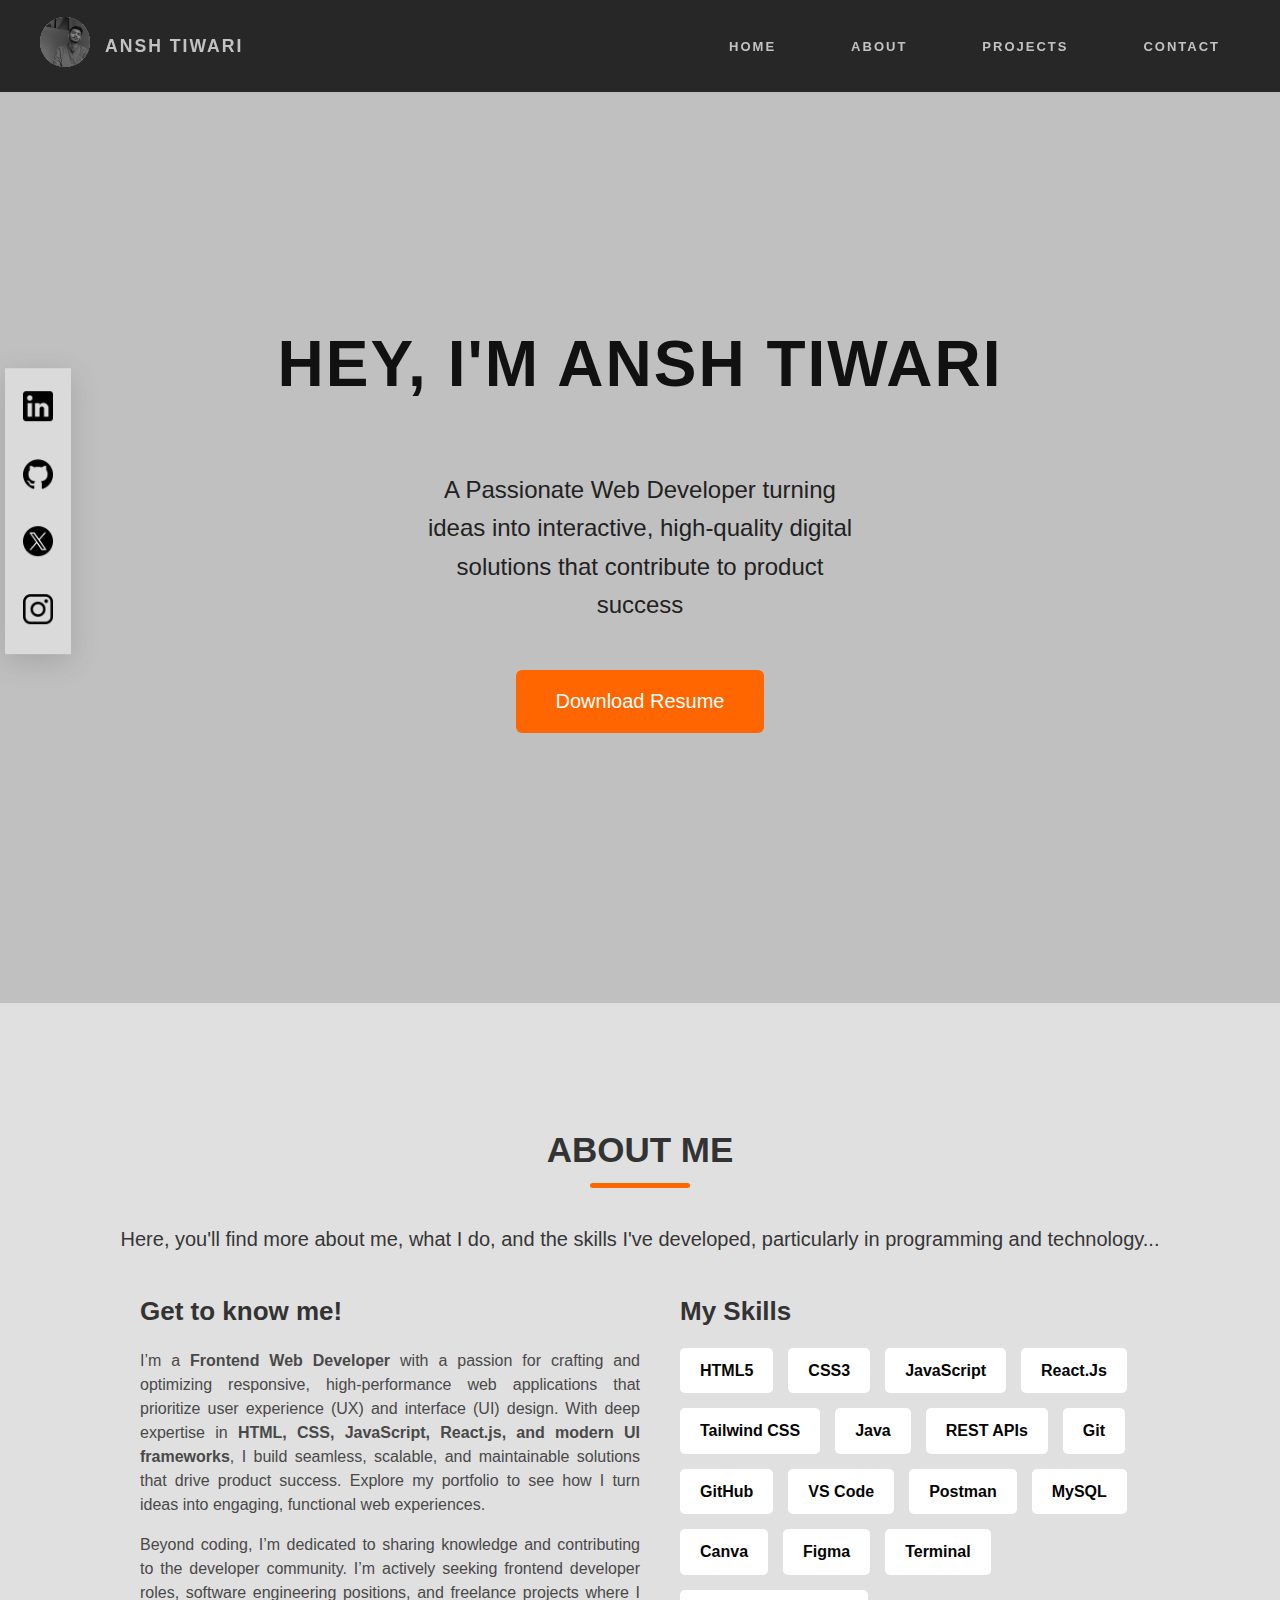
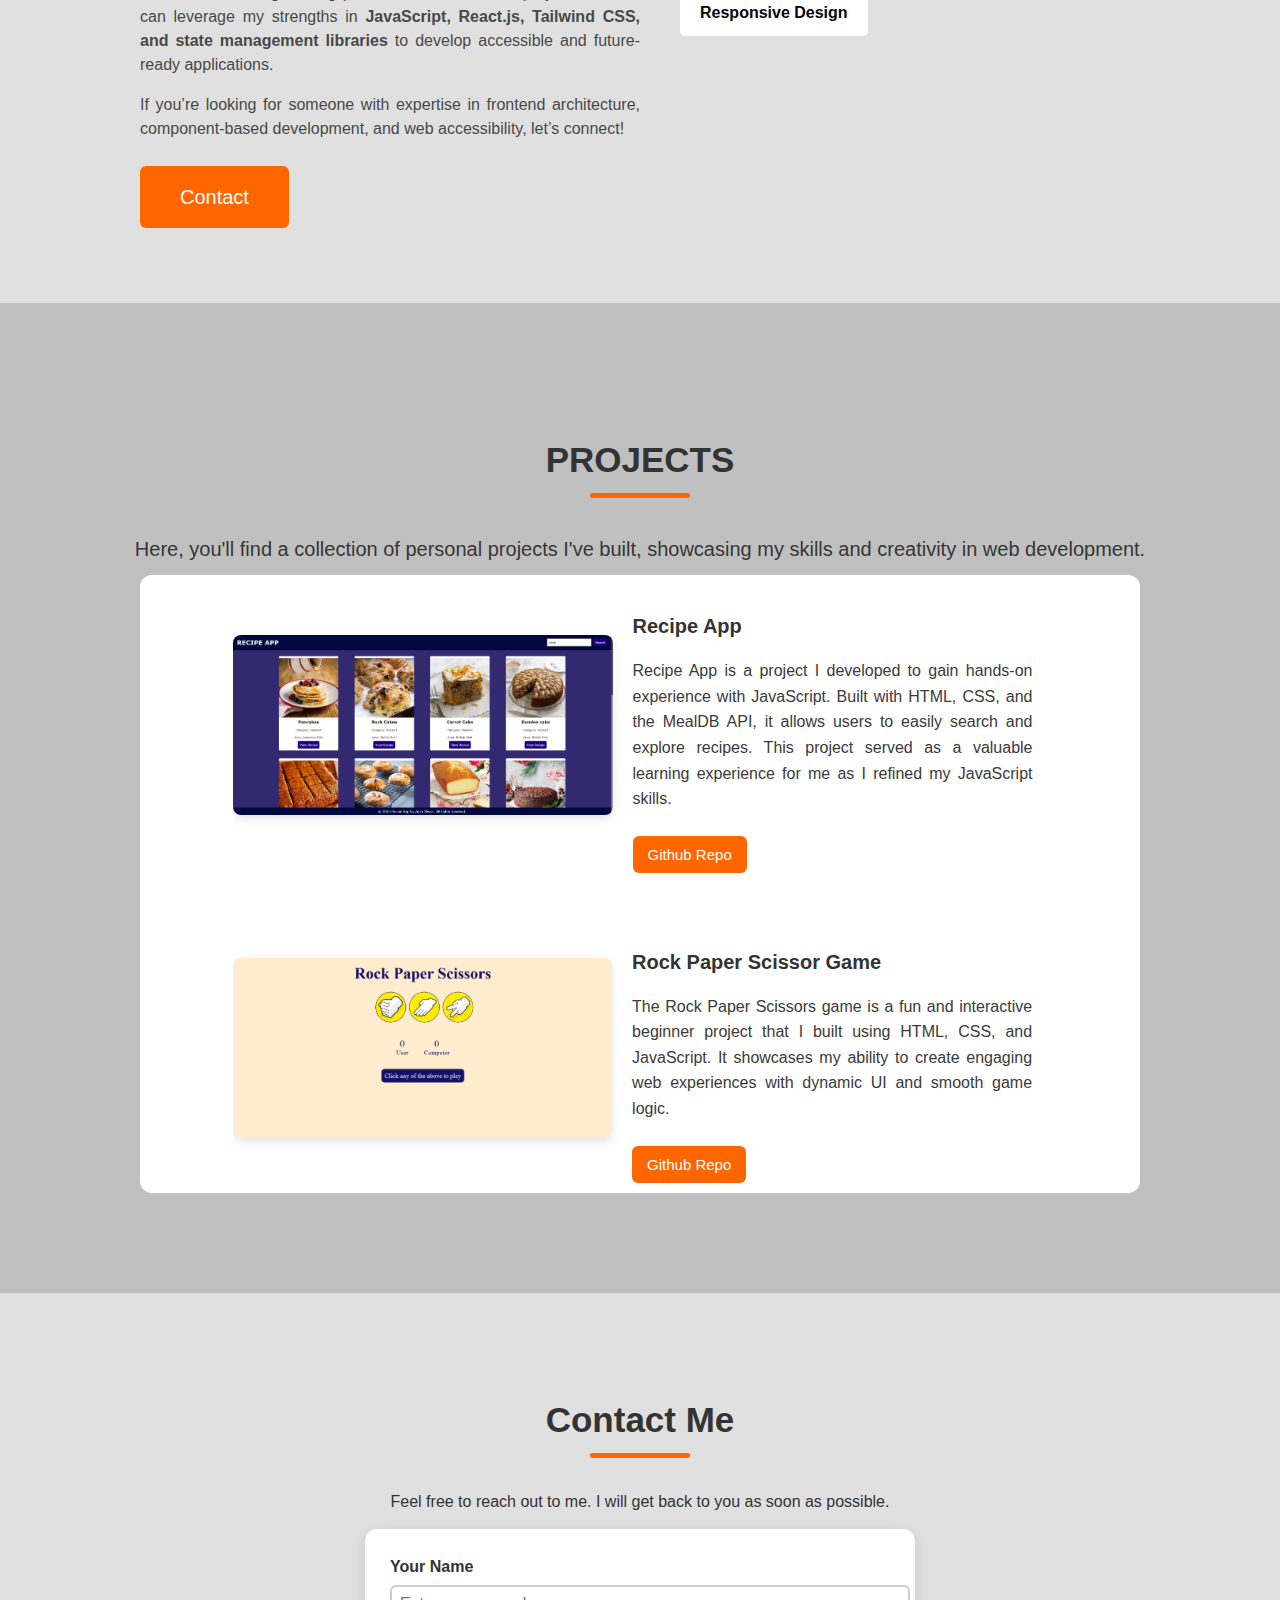
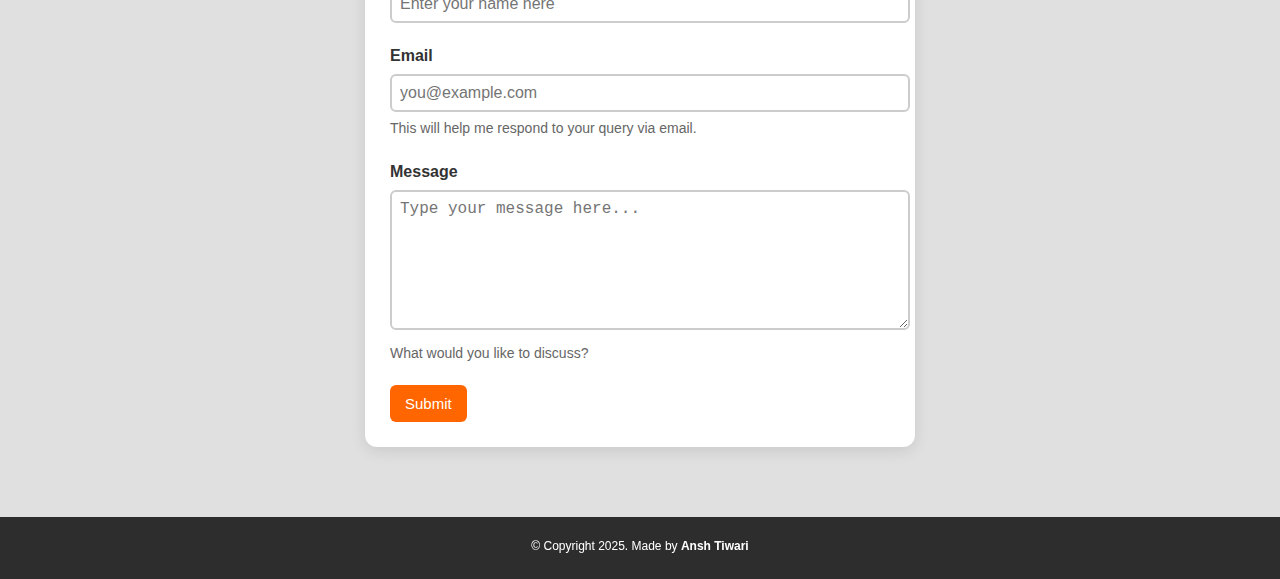
<file: index.html>
<!DOCTYPE html>
<html lang="en">
  <head>
    <meta charset="UTF-8" />
    <meta name="viewport" content="width=device-width, initial-scale=1.0" />
    <title>Ansh Tiwari | Portfolio</title>
    <link rel="stylesheet" href="style.css" />
    <link rel="shortcut icon" href="images/icon.png" type="image/x-icon" />
    <link
      href="https://fonts.googleapis.com/css?family=Source Sans Pro"
      rel="stylesheet"
    />
  </head>
  <body>
    <header>
      <div class="logo-name">
        <div class="logo">
          <img src="images/pfp.png" alt="Profile Picture" />
        </div>
        <div class="name"><h4>ANSH TIWARI</h4></div>
      </div>
      <nav>
        <div class="menu" onclick="toggleMenu()">☰</div>
        <ul id="nav-list">
          <li><a href="#home">HOME</a></li>
          <li><a href="#about">ABOUT</a></li>
          <li><a href="#projects">PROJECTS</a></li>
          <li><a href="#contact">CONTACT</a></li>
        </ul>
      </nav>
    </header>

    <section id="home" class="intro">
      <h1>HEY, I'M ANSH TIWARI</h1>
      <br />
      <p>
        A Passionate Web Developer turning ideas into interactive, high-quality
        digital solutions that contribute to product success
      </p>
      <br />
      <a href="Resume.pdf" download="Ansh_Tiwari_Resume.pdf">
        <button class="resume-btn">Download Resume</button>
      </a>
    </section>

    <div class="social-sidebar">
      <div class="ld">
        <a
          href="https://www.linkedin.com/in/ansh-tiwari23/"
          target="_blank"
          rel="noopener noreferrer"
        >
          <img src="images/linkedin.png" alt="LinkedIn" />
        </a>
      </div>
      <div class="gh">
        <a
          href="https://github.com/Ansht23"
          target="_blank"
          rel="noopener noreferrer"
        >
          <img src="images/github.png" alt="GitHub" />
        </a>
      </div>
      <div class="tw">
        <a
          href="https://twitter.com/shuttupansh"
          target="_blank"
          rel="noopener noreferrer"
        >
          <img src="images/twitter.png" alt="Twitter" />
        </a>
      </div>
      <div class="ig">
        <a
          href="https://www.instagram.com/anshtiwari.23/"
          target="_blank"
          rel="noopener noreferrer"
        >
          <img src="images/instagram.png" alt="Instagram" />
        </a>
      </div>
    </div>

    <section id="about" class="about-section">
      <h2>ABOUT ME</h2>
      <p class="subheading">
        Here, you'll find more about me, what I do, and the skills I've
        developed, particularly in programming and technology...
      </p>

      <div class="about-content">
        <div class="about-text">
          <h3>Get to know me!</h3>
          <p>
            I’m a <strong> Frontend Web Developer</strong> with a passion for
            crafting and optimizing responsive, high-performance web
            applications that prioritize user experience (UX) and interface (UI)
            design. With deep expertise in<strong>
              HTML, CSS, JavaScript, React.js, and modern UI frameworks</strong
            >, I build seamless, scalable, and maintainable solutions that drive
            product success. Explore my portfolio to see how I turn ideas into
            engaging, functional web experiences.
          </p>
          <p>
            Beyond coding, I’m dedicated to sharing knowledge and contributing
            to the developer community. I’m actively seeking frontend developer
            roles, software engineering positions, and freelance projects where
            I can leverage my strengths in
            <strong
              >JavaScript, React.js, Tailwind CSS, and state management
              libraries</strong
            >
            to develop accessible and future-ready applications.
          </p>
          <p>
            If you’re looking for someone with expertise in frontend
            architecture, component-based development, and web accessibility,
            let’s connect!
          </p>
          <br />
          <a href="#contact" class="contactBtn">Contact</a>
        </div>

        <div class="skills">
          <h3>My Skills</h3>
          <div class="skills-list">
            <span>HTML5</span>
            <span>CSS3</span>
            <span>JavaScript</span>
            <span>React.Js</span>
            <span>Tailwind CSS</span>
            <span>Java</span>
            <span>REST APIs</span>
            <span>Git</span>
            <span>GitHub</span>
            <span>VS Code</span>
            <span>Postman</span>
            <span>MySQL</span>
            <span>Canva</span>
            <span>Figma</span>
            <span>Terminal</span>
            <span>Responsive Design</span>
          </div>
        </div>
      </div>
    </section>

    <section id="projects" class="projects-section">
      <h2>PROJECTS</h2>
      <p class="subheading">
        Here, you'll find a collection of personal projects I've built,
        showcasing my skills and creativity in web development.
      </p>

      <div class="project">
        <div class="project1">
          <div class="project-image">
            <img src="images\RecipeApp.png" alt="Project Preview" />
          </div>

          <div class="project-details">
            <h3>Recipe App</h3>
            <p>
              Recipe App is a project I developed to gain hands-on experience
              with JavaScript. Built with HTML, CSS, and the MealDB API, it
              allows users to easily search and explore recipes. This project
              served as a valuable learning experience for me as I refined my
              JavaScript skills.
            </p>
            <br />
            <a href="https://github.com/Ansht23/Recipe-App.git" class="GitBtn"
              >Github Repo</a
            >
          </div>
        </div>
        <br />
        <div class="project2">
          <div class="project-image">
            <img src="images\RPSgame.png" alt="Project Preview" />
          </div>
          <div class="project-details">
            <h3>Rock Paper Scissor Game</h3>
            <p>
              The Rock Paper Scissors game is a fun and interactive beginner
              project that I built using HTML, CSS, and JavaScript. It showcases
              my ability to create engaging web experiences with dynamic UI and
              smooth game logic.
            </p>
            <br />
            <a
              href="https://github.com/Ansht23/rock-paper-scissor.git"
              class="GitBtn"
              >Github Repo</a
            >
          </div>
        </div>
      </div>
    </section>

    <section id="contact">
      <div class="container">
        <h2>Contact Me</h2>
        <p>
          Feel free to reach out to me. I will get back to you as soon as
          possible.
        </p>
        <form
          action="https://formspree.io/f/{FORM_ID}"
          class="fs-form"
          target="_top"
          method="POST"
        >
          <div class="fs-field">
            <label class="fs-label" for="name">Your Name</label>
            <input
              class="fs-input"
              id="name"
              name="name"
              required
              placeholder="Enter your name here"
            />
          </div>
          <div class="fs-field">
            <label class="fs-label" for="email">Email</label>
            <input
              class="fs-input"
              id="email"
              name="email"
              type="email"
              required
              placeholder="you@example.com"
            />
            <p class="fs-description">
              This will help me respond to your query via email.
            </p>
          </div>
          <div class="fs-field">
            <label class="fs-label" for="message">Message</label>
            <textarea
              class="fs-textarea"
              id="message"
              name="message"
              required
              placeholder="Type your message here..."
            ></textarea>
            <p class="fs-description">What would you like to discuss?</p>
          </div>
          <div class="fs-button-group">
            <button class="fs-button" type="submit">Submit</button>
          </div>
        </form>
      </div>
    </section>

    <footer>
      <p class="copyright">© Copyright 2025. Made by <b>Ansh Tiwari</b></p>
    </footer>
  </body>
</html>
</file>
<file: style.css>
body {
  background-color: #e2e2e2;
  font-family: "Poppins", sans-serif;
  line-height: 1.6;
  color: #333;
  margin: 0;
  padding: 0;
  background-size: auto;
  background-repeat: inherit;
  background-attachment: inherit;
  text-align: center;
}

h1,
h2,
h3 {
  margin-bottom: 10px;
}
p {
  margin-bottom: 15px;
}

/* Header section*/
header {
  display: flex;
  justify-content: space-between;
  align-items: center;
  padding: 2px 25px;
  width: 100%;
  top: 0;
  position: fixed;
  z-index: 1000;
  background: rgba(0, 0, 0, 0.8);
  backdrop-filter: blur(10px);
}

.logo-name {
  display: flex;
  flex-direction: row;
  justify-content: flex-start;
  align-items: center;
}

.logo img {
  width: 50px;
  height: 50px;
  border-radius: 50%;
  margin: 15px;
}

.name {
  margin: 0px;
  padding: 0px;
  font-size: 110%;
  font-weight: 50;
  color: #c2c2c2;
  text-transform: uppercase;
  letter-spacing: 2px;
  transition: background 0.1s ease-in-out;
  cursor: pointer;
}

.name h4 {
  margin: 0px;
}

.name:hover {
  color: rgb(255, 102, 0);
}

nav {
  display: flex;
  justify-content: flex-end;
  align-items: center;
  padding: 5px 10px;
  position: relative;
  z-index: 1000;
}

nav ul {
  list-style: none;
  display: flex;
  margin: 0;
}

nav ul li {
  margin-right: 75px;
}

nav ul li a {
  text-decoration: none;
  font-size: 13px;
  font-weight: 750;
  letter-spacing: 2px;
  color: #c2c2c2;
  transition: transform 0.1s ease-in-out;
  cursor: pointer;
}

nav ul li a:hover {
  transform: scale(1.3);
  color: rgb(255, 102, 0);
}

.menu {
  display: none;
}

/* Intro Section */

.intro {
  background-color: #c0c0c0;
  top: 0;
  padding: 270px;
}

.intro h1 {
  font-size: 4rem;
  text-transform: uppercase;
  letter-spacing: 2px;
  text-align: center;
  color: #111;
  font-weight: 800;
}

.intro p {
  color: #222;
  font-size: 150%;
  text-align: center;
  width: 60%;
  line-height: 1.6;
  margin: 20px auto;
}

.resume-btn {
  font-size: 20px;
  padding: 20px 40px;
  border: none;
  border-radius: 6px;
  cursor: pointer;
  transition: background 0.2s ease-in-out transform 0.2s ease-in-out;
  background: rgb(255, 102, 0);
  color: white;
  text-decoration: solid;
}

.resume-btn:hover {
  background: rgb(250, 158, 52);
  transform: scale(1.02);
}

.social-sidebar {
  position: absolute;
  left: 5px;
  margin-bottom: 0;
  display: flex;
  flex-direction: column;
  top: 25%;
  background: #dadada;
  box-shadow: rgba(62, 62, 68, 0.2) 0px 7px 29px 0px;
  padding: 0.5rem;
  transform: translateY(50%);
}

.ld,
.gh,
.tw,
.ig {
  margin: 15px 10px;
  transition: background 0.3s ease;
}

.ld:hover,
.gh:hover,
.tw:hover,
.ig:hover {
  transform: scale(1.2);
}

.social-sidebar img {
  width: 30px;
  height: 30px;
}

.about-section {
  background-color: #e0e0e0;
  padding: 90px 10px;
  text-align: center;
}

.about-section h2 {
  font-size: 35px;
  font-weight: bold;
  position: relative;
  display: inline-block;
  padding-bottom: 5px;
}

.about-section h2::after {
  content: "";
  display: block;
  width: 100px;
  height: 5px;
  background: rgb(255, 102, 0);
  margin: 5px auto 0;
  border-radius: 5px;
}

.subheading {
  font-size: 20px;
  color: #363636;
  margin-bottom: 10px;
}

.about-content {
  display: flex;
  justify-content: center;
  flex-wrap: wrap;
  gap: 40px;
  text-align: justify;
  max-width: 1000px;
  margin: auto;
}

.about-text {
  flex: 1;
  min-width: 500px;
}

.about-text h3 {
  font-size: 26px;
  margin-bottom: 10px;
}

.about-text p {
  font-size: 16px;
  line-height: 1.5;
  color: #494949;
  margin-bottom: 15px;
}

.contactBtn {
  font-size: 20px;
  padding: 20px 40px;
  border: none;
  border-radius: 6px;
  cursor: pointer;
  transition: background 0.2s ease-in-out transform 0.2s ease-in-out;
  background: rgb(255, 102, 0);
  color: white;
  text-decoration: solid;
}

.contactBtn:hover {
  background: rgb(250, 158, 52);
  transform: scale(1.02);
}

.skills {
  flex: 1;
  min-width: 100px;
}

.skills h3 {
  font-size: 26px;
  margin-bottom: 15px;
}

.skills-list {
  display: flex;
  flex-wrap: wrap;
  gap: 15px;
}

.skills-list span {
  background: #ffffff;
  padding: 10px 20px;
  border-radius: 5px;
  font-size: 16px;
  font-weight: bold;
  color: #050505;
}

.projects-section {
  padding: 100px 10px;
  text-align: center;
  background-color: #c0c0c0;
}

.projects-section h2 {
  font-size: 35px;
  font-weight: bold;
  position: relative;
  display: inline-block;
  padding-bottom: 5px;
}

.projects-section h2::after {
  content: "";
  display: block;
  width: 100px;
  height: 5px;
  background: rgb(255, 102, 0);
  margin: 5px auto 0;
  border-radius: 5px;
}

.subheading {
  font-size: 20px;
  color: #363636;
  margin-bottom: 10px;
}

.project {
  display: flex;
  flex-direction: column;
  align-items: center;
  justify-content: center;
  gap: 1px;
  max-width: 1000px;
  margin: auto;
  text-align: justify;
  background: #ffffff;
  border-radius: 12px;
  overflow: hidden;
  transition: transform 0.3s, box-shadow 0.3s;
}

.project1,
.project2 {
  display: flex;
  align-items: center;
  justify-content: center;
  flex-wrap: wrap;
  gap: 5px;
  max-width: 1000px;
  margin: auto;
  text-align: left;
  background: #ffffff;
  border-radius: 10px;
  overflow: hidden;
}

.project:hover,
.project-image img:hover {
  transform: translateY(-2px);
  box-shadow: 0px 10px 20px rgba(0, 0, 0, 0.15);
}

.project-image img {
  width: 100%;
  height: 180px;
  object-fit: fill;
  max-width: 500px;
  border-radius: 8px;
  box-shadow: 0 4px 10px rgba(0, 0, 0, 0.1);
  transition: transform 0.3s, box-shadow 0.3s;
}

.project-details {
  max-width: 400px;
  padding: 15px;
}

.project-details h3 {
  font-size: 20px;
  font-weight: bold;
  margin-bottom: 10px;
}

.project-details p {
  text-align: justify;
  font-size: 16px;
  color: #3a3a3a;
  margin-bottom: 5px;
}

.GitBtn {
  font-size: 15px;
  padding: 10px 15px;
  border: none;
  border-radius: 6px;
  cursor: pointer;
  transition: background 0.2s ease-in-out transform 0.2s ease-in-out;
  background: rgb(255, 102, 0);
  color: white;
  text-decoration: solid;
}

.GitBtn:hover {
  background: rgb(250, 158, 52);
  transform: scale(1.02);
}

/* Contact Section Styling */
#contact {
  padding: 40px 10px;
  text-align: center;
  background-color: #e0e0e0;
}

.container {
  max-width: 700px;
  padding: 30px;
  margin: 0px auto;
}

.container h2 {
  font-size: 35px;
  font-weight: bold;
  position: relative;
  display: inline-block;
  padding-bottom: 5px;
}

.container h2::after {
  content: "";
  display: block;
  width: 100px;
  height: 5px;
  background: rgb(255, 102, 0);
  margin: 5px auto 0;
  border-radius: 5px;
}

.subheading {
  font-size: 20px;
  color: #363636;
  margin-bottom: 10px;
}

.fs-form {
  background: #fff;
  padding: 25px;
  border-radius: 12px;
  box-shadow: 0 4px 15px rgba(0, 0, 0, 0.1);
  max-width: 500px;
  margin: auto;
}

.fs-field {
  margin-bottom: 20px;
  text-align: left;
}

.fs-label {
  display: block;
  font-weight: bold;
  margin-bottom: 5px;
  text-align: left;
}

.fs-input,
.fs-textarea {
  width: 100%;
  padding: 8px;
  border: 2px solid #ccc;
  border-radius: 6px;
  transition: border-color 0.3s, box-shadow 0.3s;
  font-size: 16px;
}

.fs-input:focus,
.fs-textarea:focus {
  border-color: #007bff;
  box-shadow: 0 0 5px rgba(0, 123, 255, 0.2);
  outline: none;
}

.fs-textarea {
  min-height: 120px;
  resize: vertical;
}

.fs-description {
  font-size: 14px;
  color: #666;
  margin-top: 5px;
  text-align: left;
}

.fs-button-group {
  text-align: left;
}

.fs-button {
  font-size: 15px;
  padding: 10px 15px;
  border: none;
  border-radius: 6px;
  cursor: pointer;
  transition: background 0.2s ease-in-out transform 0.2s ease-in-out;
  background: rgb(255, 102, 0);
  color: white;
  text-decoration: solid;
}

.fs-button:hover {
  background: rgb(250, 158, 52);
  transform: scale(1.02);
}

.fs-button:active {
  transform: scale(0.98);
}

/* Footer Section */

footer {
  background: rgba(0, 0, 0, 0.8);
  backdrop-filter: blur(10px);
  color: white;
  padding: 8px 5px;
  text-align: center;
  position: relative;
}

.copyright {
  font-size: 12px;
}

@media only screen and (max-width: 768px) {
  header {
    flex-direction: row;
    align-items: center;
  }

  nav ul {
    display: flex;
    flex-direction: column;
    position: absolute;
    top: 60px;
    left: 0;
    width: 90%;
    background: #ffffff;
    padding: 15px 0;
  }

  nav ul.active {
    display: flex;
  }

  nav ul li {
    text-align: right;
    margin: 10px 0;
  }

  .menu-icon {
    display: flex;
  }

  .hero h1 {
    font-size: 25px;
  }

  .social-sidebar {
    display: none;
  }

  .about-content {
    flex-direction: column;
    text-align: center;
  }

  .skills-list {
    justify-content: center;
  }

  .project {
    flex-direction: column;
    text-align: center;
  }

  .container {
    padding: 10px;
    width: 90%;
  }

  .navbar {
    flex-direction: column;
    text-align: center;
  }

  .projects-section {
    grid-template-columns: 1fr;
  }

  .contact-form input,
  .contact-form textarea {
    font-size: 16px;
  }
}
</file>
